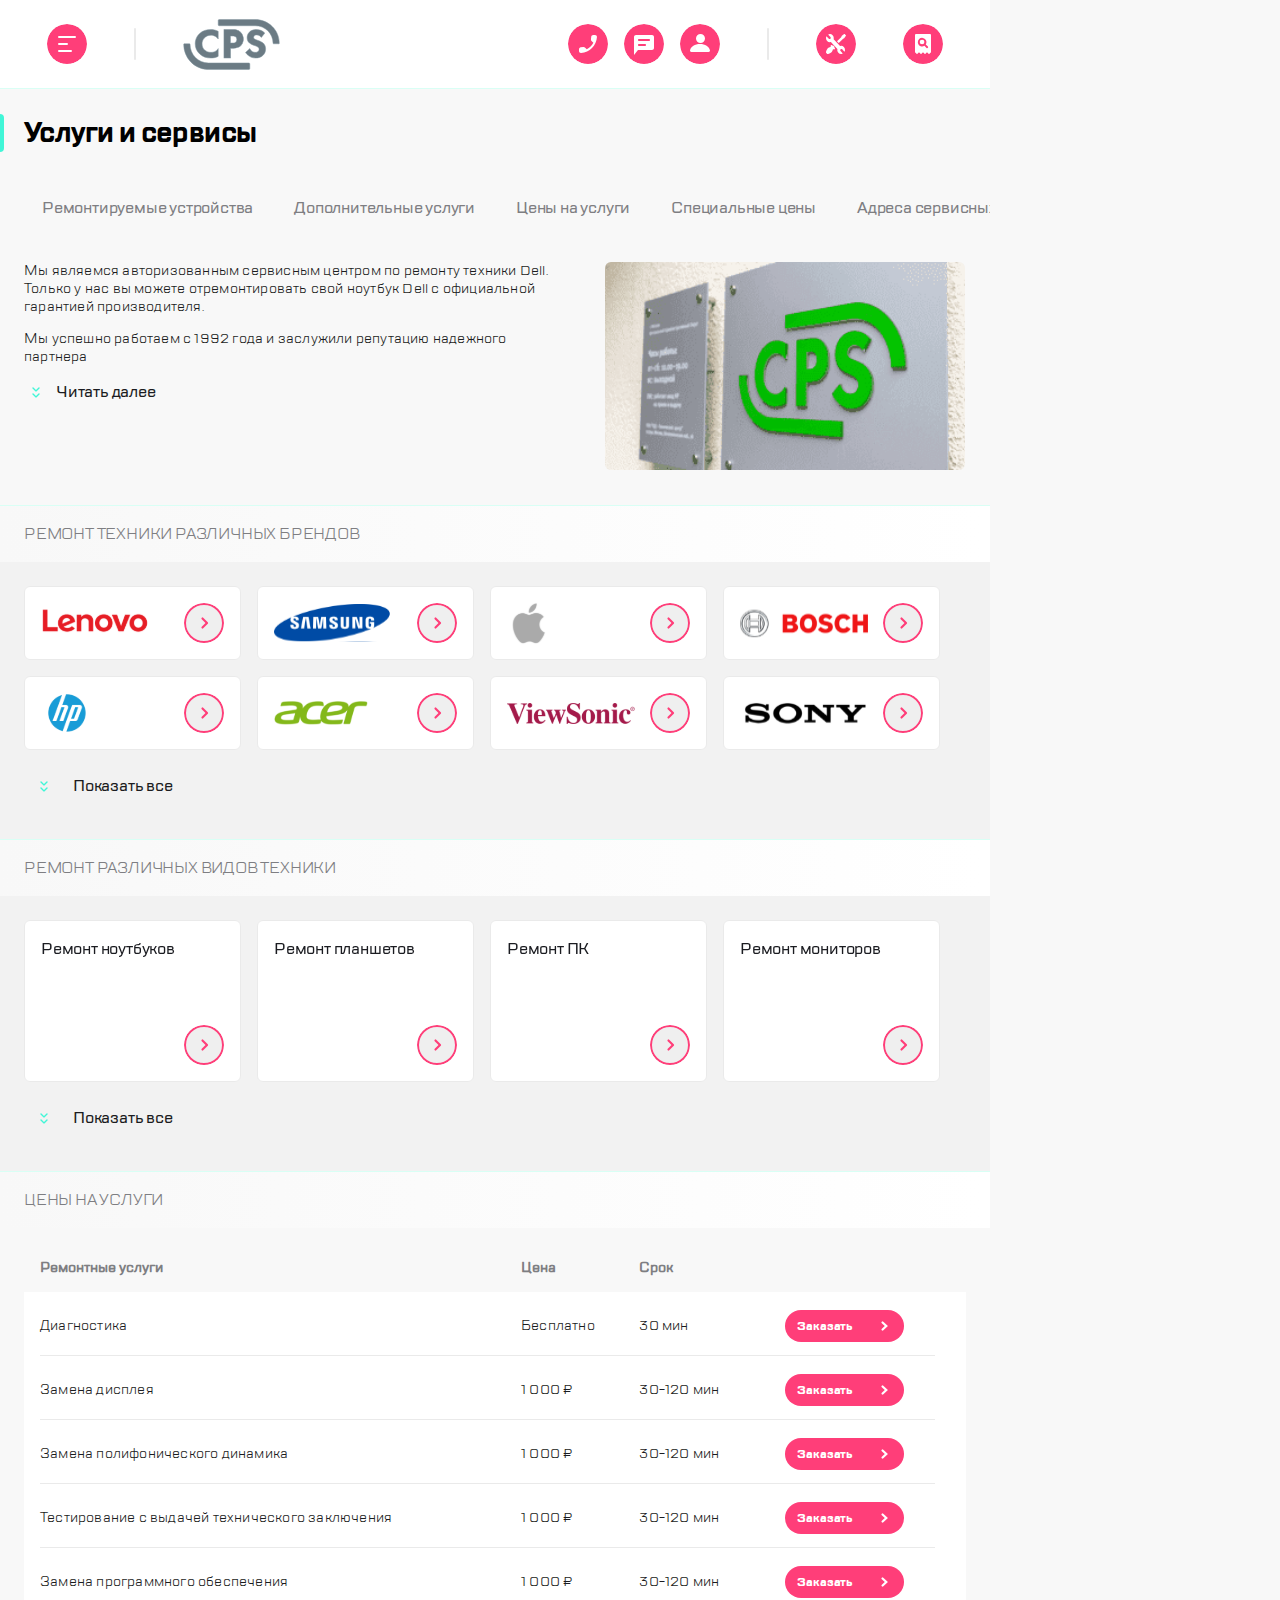
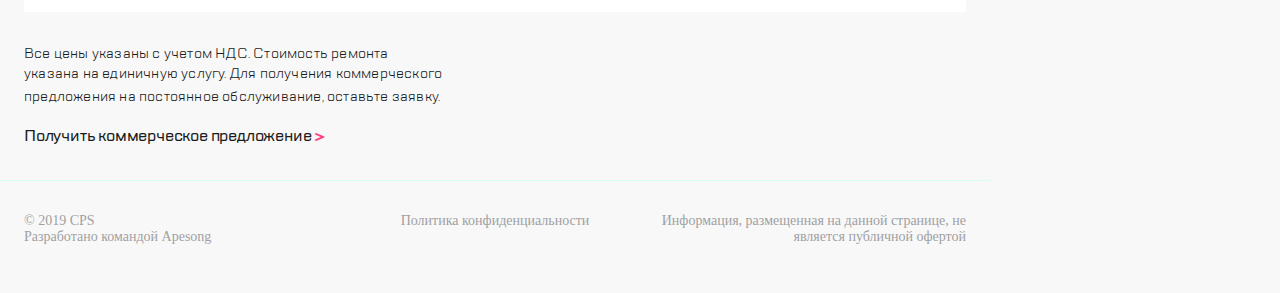
<file: index.html>
<!doctype html><html lang="ru"><head><meta charset="UTF-8"><meta http-equiv="X-UA-Compatible" content="IE=edge"><meta name="viewport" content="width=device-width,initial-scale=1"><title>Webcore 1.6</title><link rel="icon" href="img/logo-CPS.svg"><script defer="defer" src="main.69aba5402a83afcfd8c1.js"></script><link href="main.e8df475c036c7c411427.css" rel="stylesheet"></head><body class="body"><header class="header"><button class="button button--burger--img" id="burgerMenuOpen" type="button"></button> <span class="header__divider elements--mobile--none"></span> <img class="header__logo" src="img/logo-CPS.svg" width="97" height="51" alt="Логотип компании CPS"><div class="header__call-msg-profile elements--mobile--none"><button class="button button--call--img" type="button"></button> <button class="button button--chat--img" type="button"></button> <button class="button button--profile--img" type="button"></button></div><span class="header__divider"></span> <button class="button button--repair--img" type="button"></button> <button class="button button--checkstatus--img" type="button"></button></header><div class="menu-wrapper"><dialog class="dialog-side-menu" id="menu-dialog"><div class="side-menu"><div class="header-side-menu"><button class="button button--burger-close--img" id="burgerMenuClose" type="button"></button> <img class="header-side-menu__logo" src="img/logo-CPS.svg" alt="Логотип компании CPS"> <button class="button button--search--img" type="button"></button></div><div class="main-side-menu"><nav><ul class="side-menu_list"><li class="menu-link"><a class="side-menu__link--text-style" href="#">Ремонт техники</a></li><li><a class="side-menu__link--text-style" href="#">Услуги и сервисы</a></li><li><a class="side-menu__link--text-style" href="#">Корпоративным клиентам</a></li><li><a class="side-menu__link--text-style" href="#">Продавцам техники</a></li><li><a class="side-menu__link--text-style" href="#">Партнерам</a></li><li><a class="side-menu__link--text-style" href="#">Производителям</a></li><li><a class="side-menu__link--text-style" href="#">Наши сервисные центры</a></li><li><a class="side-menu__link--text-style" href="#">Контакты</a></li></ul></nav><div class="side-menu__button--call-msg-profile--position"><button class="button button--call--img" type="button"></button> <button class="button button--chat--img" type="button"></button> <button class="button button--profile--img" type="button"></button></div></div><div class="side-menu__footer"><div class="side-menu__contacts"><a class="side-menu-footer__link--text--style" href="mailto:mail@cps.com">mail@cps.com</a> <a class="side-menu-footer__link--text--style side-menu__telefon--text--style" href="tel:88008908900">8 800 890 89 00</a></div><ul class="side-menu__lang--list--horizontal"><li><a class="side-menu-footer__link--text--style" href="#">RU</a></li><li><a class="side-menu-footer__link--text--style" href="#">EN</a></li><li><a class="side-menu-footer__link--text--style" href="#">CH</a></li></ul></div></div></dialog></div><div class="main-wrapper"><main class="main"><h1 class="main__title">Услуги и сервисы</h1><div class="main__button"><p>Оставить заявку</p><button class="button button--repair--img main__button-repair" type="button"></button><p>Статус ремонта</p><button class="button button--checkstatus--img main__button-checkstatus" type="button"></button></div><nav class="main__menu"><ul class="main__menu--list-horizontal"><li class="main__menu-link"><a class="main__link--text-style" href="#">Ремонтируемые устройства</a></li><li class="main__menu-link"><a class="main__link--text-style" href="#">Дополнительные услуги</a></li><li class="main__menu-link"><a class="main__link--text-style" href="#">Цены на услуги</a></li><li class="main__menu-link"><a class="main__link--text-style" href="#">Специальные цены</a></li><li class="main__menu-link"><a class="main__link--text-style" href="#">Адреса сервисных центров</a></li><li class="main__menu-link"><a class="main__link--text-style main__voice" href="#">Отзывы</a></li></ul></nav><div class="main__about"><div class="main__text-about"><p>Мы являемся авторизованным сервисным центром по ремонту техники Dell. Только у нас вы можете отремонтировать свой ноутбук Dell с официальной гарантией производителя.</p><div class="main__text--mobile--none"><p>Мы успешно работаем с 1992 года и заслужили репутацию надежного партнера<span class="main__text--none">, что подтверждает большое количество постоянных клиентов. Мы гордимся тем, что к нам обращаются по рекомендациям и, в свою очередь, советуют нас родным и близким.</span></p></div><div class="main__read-more--none"><p>Мы являемся авторизованным сервисным центром по ремонту техники Dell. Только у нас вы можете отремонтировать свой ноутбук Dell с официальной гарантией производителя.</p></div><button class="main__read-more--button--style" id="read-more" type="button">Читать далее</button></div><img class="main__img-about" src="img/foto-logo.png" alt="Фотография вывески компании"></div></main><dialog class="dialog-call" id="call-dialog"><div class="call"><div class="call__container"><button class="call__close-btn button" type="button" aria-label="Закрыть"></button><div class="call__title"><h2 class="call__text">Заказать звонок</h2></div><form action="#" class="form"><input type="tel" class="form__input" name="telephone" placeholder="Телефон" required><p class="form__consent">Нажимая “отправить”, вы даете согласие на <a href="#">обработку персональных данных</a> и соглашаетесь с нашей <a href="#">политикой конфиденциальности</a></p><button class="form__submit submit" type="submit">ОТПРАВИТЬ</button></form></div></div></dialog><dialog class="dialog-feedback" id="feedback-dialog"><div class="feedback"><div class="feedback__container"><button class="feedback__close-btn button" type="button" aria-label="Закрыть"></button><div class="feedback__title"><h2 class="feedback__text">Обратная связь</h2></div><form action="#" class="feedback__form form"><input class="form__input" name="name" placeholder="Имя" required> <input type="tel" class="form__input" name="telephone" placeholder="Телефон" required> <input type="email" class="form__input" name="email" placeholder="Электронная почта" required> <textarea class="form__input form__input--text" name="message" placeholder="Сообщение" rows="3" required></textarea><p class="form__consent">Нажимая “отправить”, вы даете согласие на <a href="#">обработку персональных данных</a> и соглашаетесь с нашей <a href="#">политикой конфиденциальности</a></p><button class="form__submit submit" type="submit">ОТПРАВИТЬ</button></form></div></div></dialog><section class="brands"><div class="title-sections-wrapper"><h2 class="title-sections">РЕМОНТ ТЕХНИКИ РАЗЛИЧНЫХ БРЕНДОВ</h2></div><div class="swiper-container"><div class="swiper-wrapper cards-list"><div class="brands__item cards-item swiper-slide"><img class="brands__card" src="img/brands/Lenovo.svg" width="108" height="32" alt="Lenovo"> <button class="button brands__button--img button--go--img" type="button"></button></div><div class="brands__item cards-item swiper-slide"><img class="brands__card" src="img/brands/SAMSUNG.svg" width="116" height="38" alt="SAMSUNG"> <button class="button brands__button--img button--go--img" type="button"></button></div><div class="brands__item cards-item swiper-slide"><img class="brands__card" src="img/brands/Apple.svg" width="44" height="44" alt="Apple"> <button class="button brands__button--img button--go--img" type="button"></button></div><div class="brands__item cards-item swiper-slide"><img class="brands__card" src="img/brands/BOSCH.svg" width="128" height="29" alt="BOSCH"> <button class="button brands__button--img button--go--img" type="button"></button></div><div class="brands__item cards-item swiper-slide"><img class="brands__card" src="img/brands/hp.svg" width="52" height="52" alt="hp"> <button class="button brands__button--img button--go--img" type="button"></button></div><div class="brands__item cards-item swiper-slide"><img class="brands__card" src="img/brands/ACER.svg" width="94" height="24" alt="ACER"> <button class="button brands__button--img button--go--img" type="button"></button></div><div class="brands__item cards-item swiper-slide brands__item--hide brands__item-1120--show"><img class="brands__card" src="img/brands/ViewSonic.svg" width="128" height="21" alt="ViewSonic"> <button class="button brands__button--img button--go--img" type="button"></button></div><div class="brands__item cards-item swiper-slide brands__item--hide brands__item-1120--show"><img class="brands__card" src="img/brands/SONY.svg" width="128" height="25" alt="SONY"> <button class="button brands__button--img button--go--img" type="button"></button></div><div class="brands__item cards-item swiper-slide brands__item--hide"><img class="brands__card" src="img/brands/Lenovo.svg" width="108" height="32" alt="Lenovo"> <button class="button brands__button--img button--go--img" type="button"></button></div><div class="brands__item cards-item swiper-slide brands__item--hide"><img class="brands__card" src="img/brands/SAMSUNG.svg" width="116" height="38" alt="SAMSUNG"> <button class="button brands__button--img button--go--img" type="button"></button></div><div class="brands__item cards-item swiper-slide brands__item--hide"><img class="brands__card" src="img/brands/Apple.svg" width="44" height="44" alt="Apple"> <button class="button brands__button--img button--go--img" type="button"></button></div></div><div class="swiper-pagination-wrapper"><div class="swiper-pagination"></div></div><button class="show-more-button" id="show-more" type="button">Показать все</button></div></section><section class="devices"><div class="title-sections-wrapper"><h2 class="title-sections">РЕМОНТ РАЗЛИЧНЫХ ВИДОВ ТЕХНИКИ</h2></div><div class="swiper-container"><div class="swiper-wrapper cards-list"><div class="devices__item cards-item swiper-slide"><p class="devices__type-of-devices">Ремонт ноутбуков</p><button class="button button--go--img button-devices--position" type="button"></button></div><div class="devices__item cards-item swiper-slide"><p class="devices__type-of-devices">Ремонт планшетов</p><button class="button button--go--img button-devices--position" type="button"></button></div><div class="devices__item cards-item swiper-slide"><p class="devices__type-of-devices">Ремонт ПК</p><button class="button button--go--img button-devices--position" type="button"></button></div><div class="devices__item cards-item swiper-slide devices__item--hide devices__item-1120--show"><p class="devices__type-of-devices">Ремонт мониторов</p><button class="button button--go--img button-devices--position" type="button"></button></div><div class="devices__item cards-item swiper-slide devices__item--hide"><p class="devices__type-of-devices">Ремонт смартфонов</p><button class="button button--go--img button-devices--position" type="button"></button></div><div class="devices__item cards-item swiper-slide devices__item--hide"><p class="devices__type-of-devices">Ремонт принтеров</p><button class="button button--go--img button-devices--position" type="button"></button></div><div class="devices__item cards-item swiper-slide devices__item--hide"><p class="devices__type-of-devices">Ремонт пылесосов</p><button class="button button--go--img button-devices--position" type="button"></button></div><div class="devices__item cards-item swiper-slide devices__item--hide"><p class="devices__type-of-devices">Ремонт ПК</p><button class="button button--go--img button-devices--position" type="button"></button></div><div class="devices__item cards-item swiper-slide devices__item--hide"><p class="devices__type-of-devices">Ремонт мебели</p><button class="button button--go--img button-devices--position" type="button"></button></div></div><div class="swiper-pagination-wrapper"><div class="swiper-pagination"></div></div><button class="show-more-button" id="show-more-device" type="button">Показать все</button></div></section><section class="price"><div class="title-sections-wrapper"><h2 class="title-sections">ЦЕНЫ НА УСЛУГИ</h2></div><div class="swiper-container price__swiper--off"><div class="swiper-wrapper price__list"><div class="price__item swiper-slide"><p class="price__column-name">Ремонтные услуги</p><p class="price__type-of-service">Тестирование с выдачей технического заключения</p><p class="price__column-name">Цена</p><p class="price__cost">Бесплатно</p><p class="price__column-name">Срок</p><p class="price__period">30-120 мин</p><button class="order-button price__button--position" type="button">ЗАКАЗАТЬ</button></div><div class="price__item swiper-slide"><p class="price__column-name">Ремонтные услуги</p><p class="price__type-of-service">Диагностика</p><p class="price__column-name">Цена</p><p class="price__cost">1 000 &#8381;</p><p class="price__column-name">Срок</p><p class="price__period">30-120 мин</p><button class="order-button price__button--position" type="button">ЗАКАЗАТЬ</button></div><div class="price__item swiper-slide"><p class="price__column-name">Ремонтные услуги</p><p class="price__type-of-service">Замена дисплея</p><p class="price__column-name">Цена</p><p class="price__cost">1 000 &#8381;</p><p class="price__column-name">Срок</p><p class="price__period">30-120 мин</p><button class="order-button price__button--position" type="button">ЗАКАЗАТЬ</button></div><div class="price__item swiper-slide item--hide devices__item-1120--show"><p class="price__column-name">Ремонтные услуги</p><p class="price__type-of-service">Замена полифонического динамика</p><p class="price__column-name">Цена</p><p class="price__cost">1 000 &#8381;</p><p class="price__column-name">Срок</p><p class="price__period">30-120 мин</p><button class="order-button price__button--position" type="button">ЗАКАЗАТЬ</button></div><div class="price__item swiper-slide item--hide"><p class="price__column-name">Ремонтные услуги</p><p class="price__type-of-service">Замена програмного обеспечения</p><p class="price__column-name">Цена</p><p class="price__cost">1 000 &#8381;</p><p class="price__column-name">Срок</p><p class="price__period">30-120 мин</p><button class="order-button price__button--position" type="button">ЗАКАЗАТЬ</button></div></div><div class="swiper-pagination"></div></div><div class="table-wrapper"><table class="price__table table"><thead class="table__head"><tr class="table__row"><th class="price__column-name">Ремонтные услуги</th><th class="price__column-name">Цена</th><th class="price__column-name">Срок</th><th class="price__column-name"></th></tr></thead><tbody class="table__body"><tr class="table__row"><td class="price__type-of-service">Диагностика</td><td class="price__cost">Бесплатно</td><td class="price__period">30 мин</td><td class="price__period"><button class="order-button">Заказать</button></td></tr><tr class="table__row"><td class="price__type-of-service">Замена дисплея</td><td class="price__cost">1 000 &#8381;</td><td class="price__period">30-120 мин</td><td class="price__period"><button class="order-button">Заказать</button></td></tr><tr class="table__row"><td class="price__type-of-service">Замена полифонического динамика</td><td class="price__cost">1 000 &#8381;</td><td class="price__period">30-120 мин</td><td class="price__period"><button class="order-button">Заказать</button></td></tr><tr class="table__row"><td class="price__type-of-service">Тестирование с выдачей технического заключения</td><td class="price__cost">1 000 &#8381;</td><td class="price__period">30-120 мин</td><td class="price__period"><button class="order-button">Заказать</button></td></tr><tr class="table__row"><td class="price__type-of-service">Замена программного обеспечения</td><td class="price__cost">1 000 &#8381;</td><td class="price__period">30-120 мин</td><td class="price__period"><button class="order-button">Заказать</button></td></tr></tbody></table></div><div class="price__terms">Все цены указаны с учетом НДС. Стоимость ремонта указана на единичную услугу. Для получения коммерческого предложения на постоянное обслуживание, оставьте заявку. <a href="#" class="price__offer"><p class="price__offer">Получить коммерческое предложение <img src="img/dropdown-red.svg" width="12" height="8" alt=""></p></a></div></section><footer class="footer"><div class="footer__container"><div class="footer__team">© 2019 CPS<br>Разработано командой Apesong</div><div>Политика конфиденциальности</div><div class="footer__info">Информация, размещенная на данной странице, не является публичной офертой</div></div></footer></div></body></html>
</file>
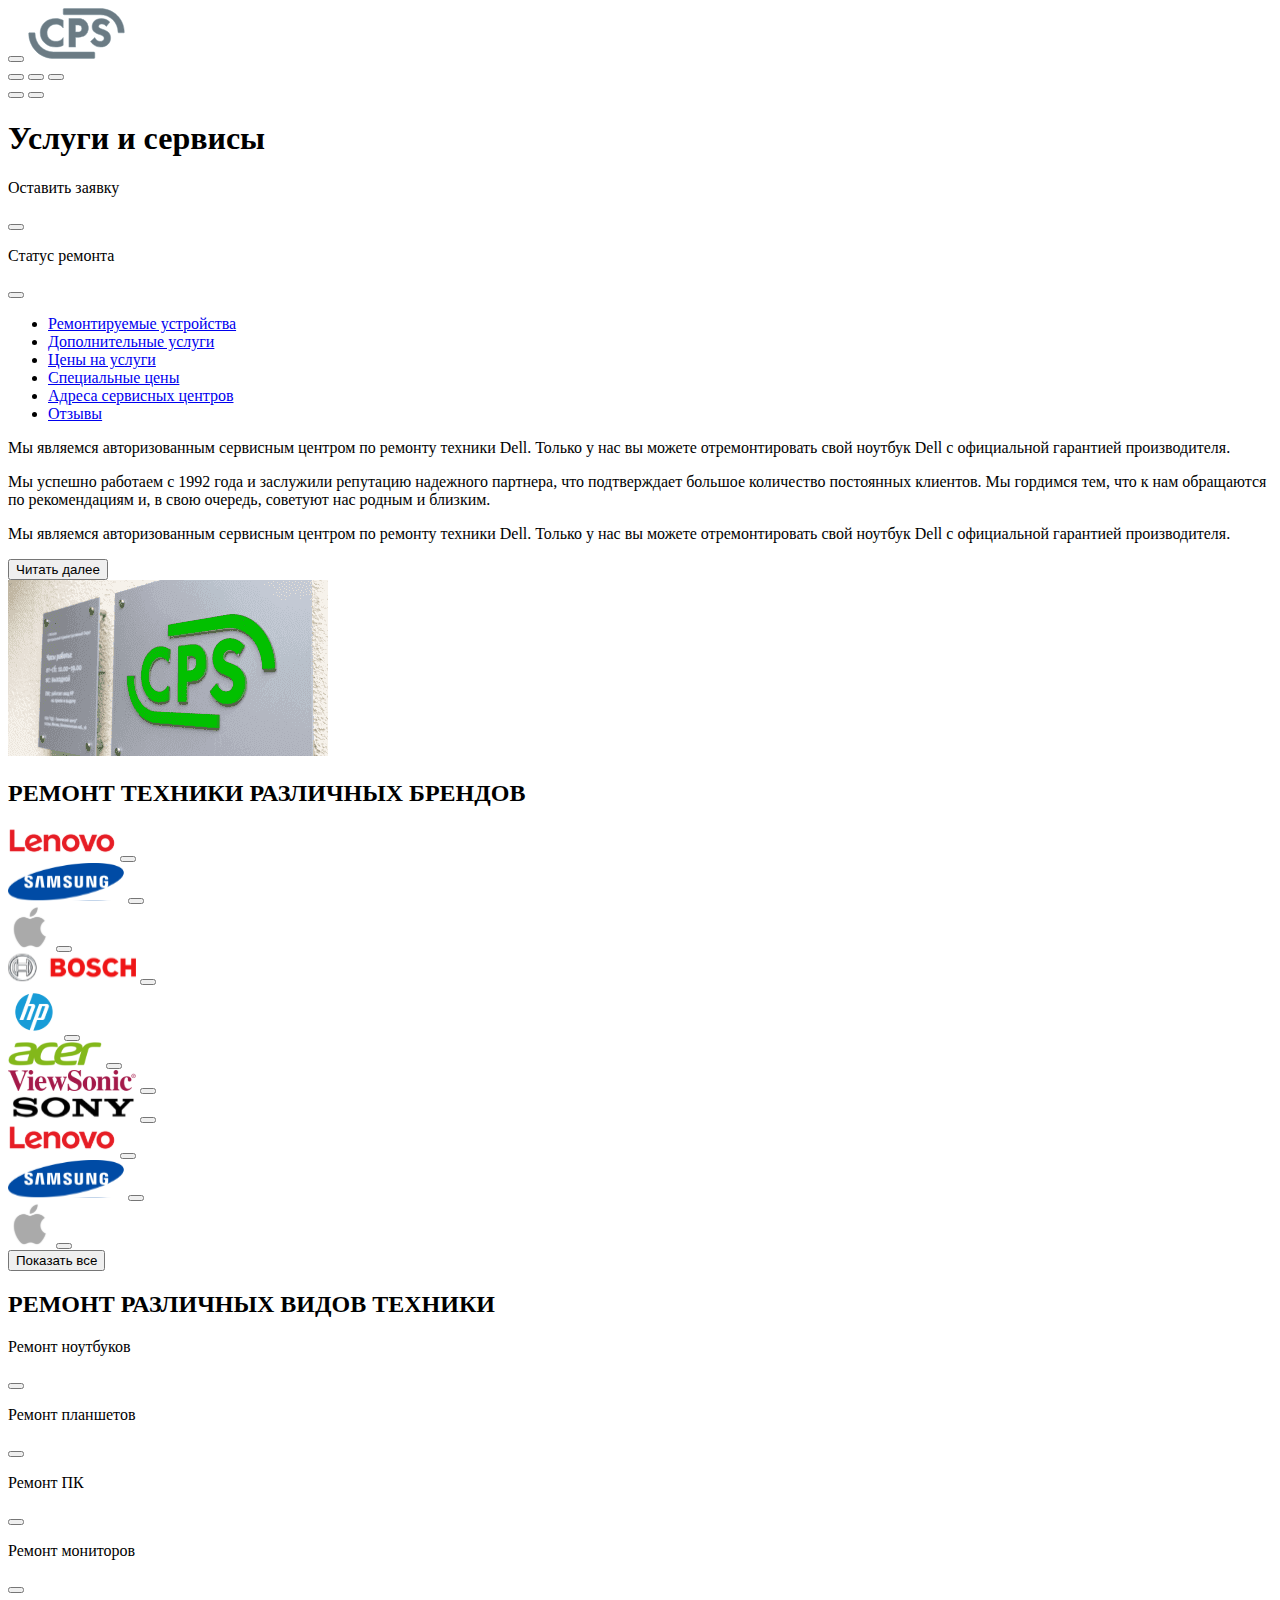
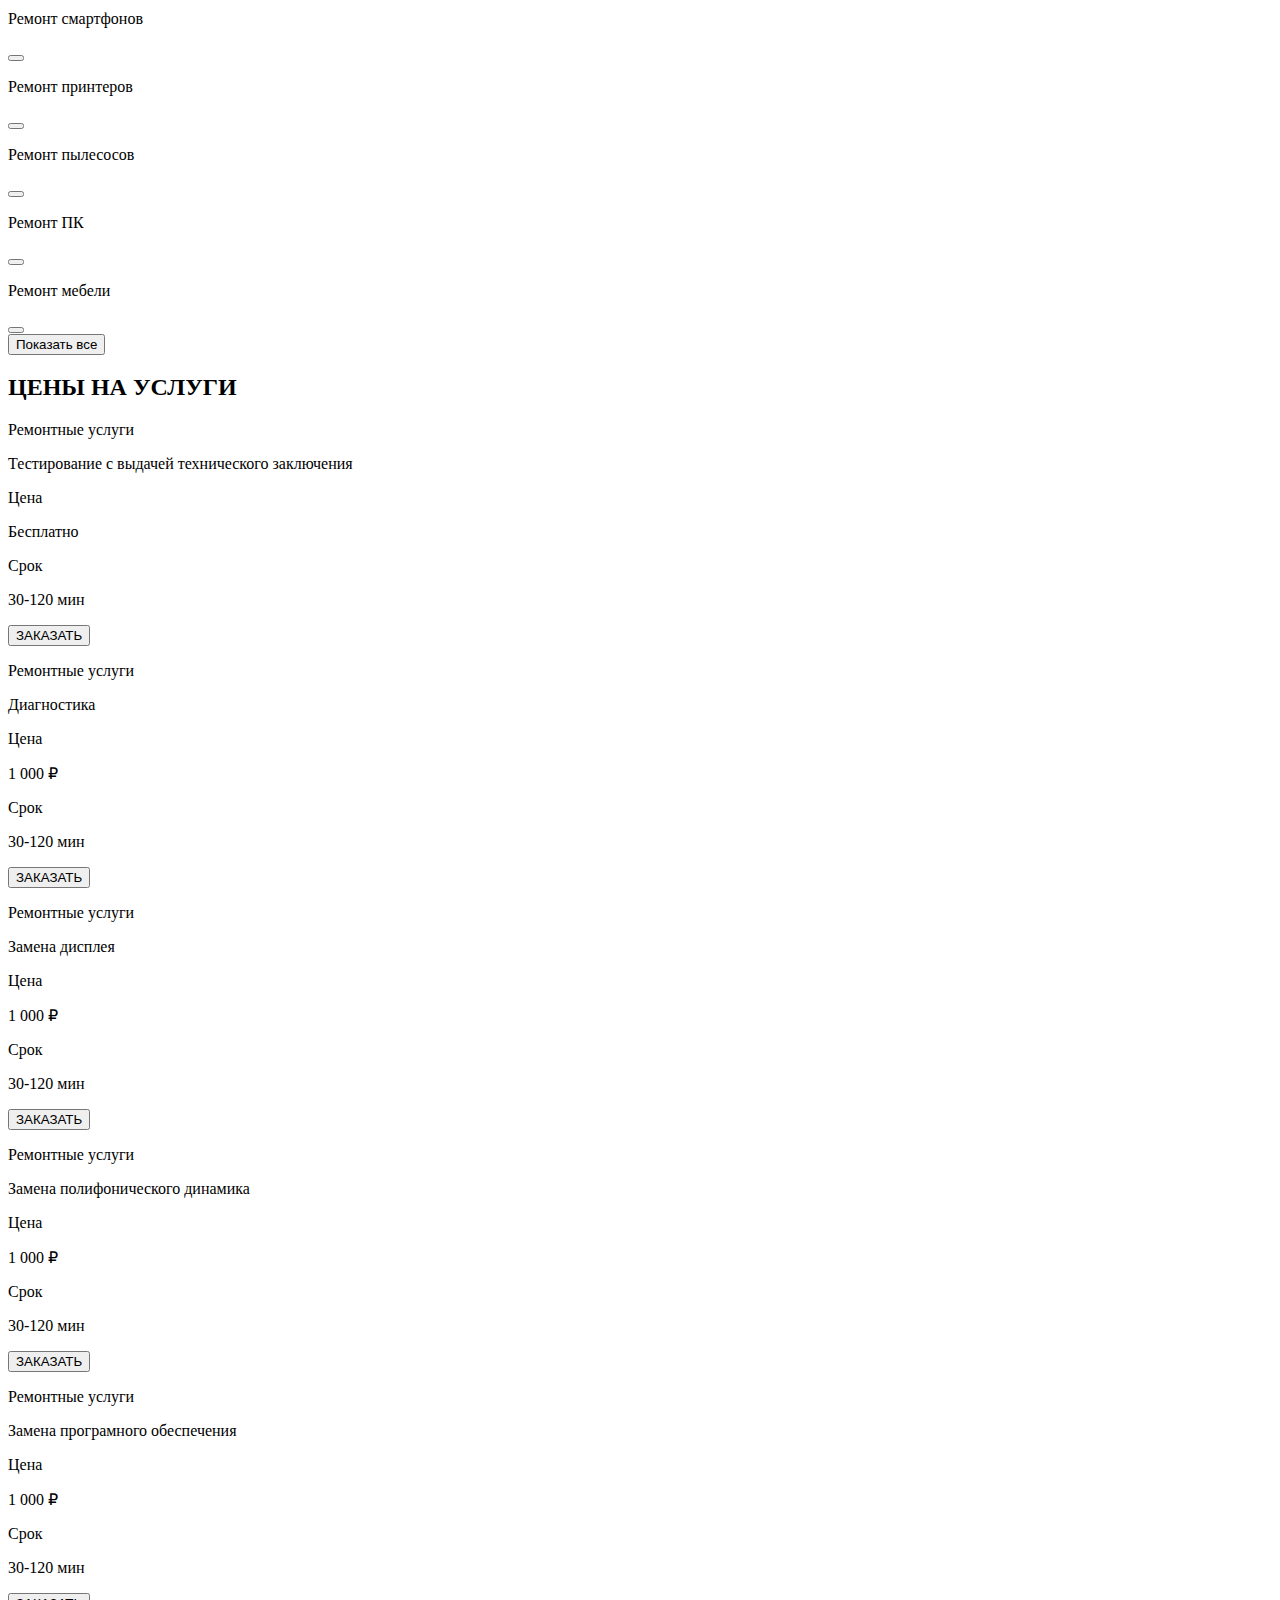
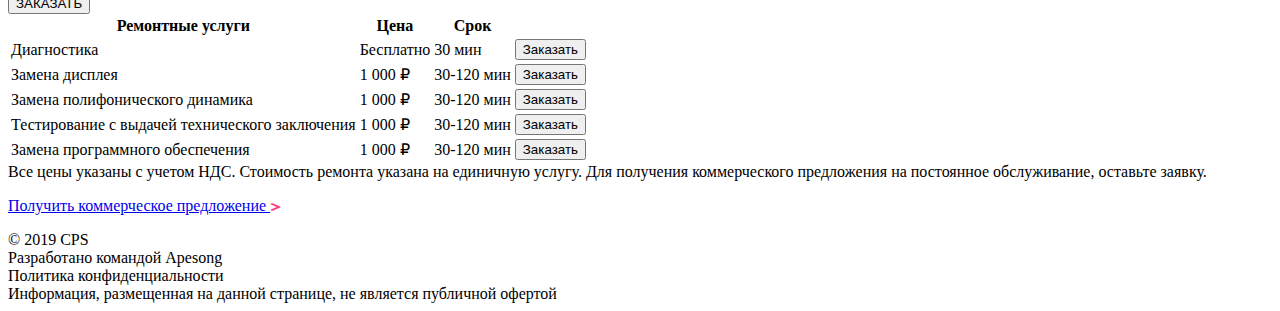
<file: src/index.html>
<!DOCTYPE html>
<html lang="ru">
  <head> 
    <meta charset="UTF-8">
    <meta http-equiv="X-UA-Compatible" content="IE=edge">
    <meta name="viewport" content="width=device-width, initial-scale=1.0">
    <title>Webcore 1.6</title>
    <link rel="icon" href="./img/logo-CPS.svg">
  </head>
  <body class="body">
    <header class="header">
      <button class="button button--burger--img" id="burgerMenuOpen" type="button"></button>
      <span class="header__divider elements--mobile--none"></span>
      <img class="header__logo" src="./img/logo-CPS.svg" width="97" height="51" alt="Логотип компании CPS">
      <div class="header__call-msg-profile elements--mobile--none">
        <button class="button button--call--img" type="button"></button>
        <button class="button button--chat--img" type="button"></button>
        <button class="button button--profile--img" type="button"></button>
      </div>
      <span class="header__divider"></span>
      <button class="button button--repair--img" type="button"></button> 
      <button class="button button--checkstatus--img" type="button"></button> 
    </header>
    <div class="menu-wrapper">
      <dialog class="dialog-side-menu" id="menu-dialog">
        <div class="side-menu" >
          <div class="header-side-menu">
            <button class="button button--burger-close--img" id="burgerMenuClose" type="button"></button>
            <img class="header-side-menu__logo" src="./img/logo-CPS.svg" alt="Логотип компании CPS">
            <button class="button button--search--img" type="button"></button>
          </div>
          <div class="main-side-menu">
            <nav> 
              <ul class="side-menu_list">
                <li class="menu-link"><a class="side-menu__link--text-style" href="#">Ремонт техники</a></li>
                <li><a class="side-menu__link--text-style" href="#">Услуги и сервисы</a></li>
                <li><a class="side-menu__link--text-style" href="#">Корпоративным клиентам</a></li>
                <li><a class="side-menu__link--text-style" href="#">Продавцам техники</a></li>
                <li><a class="side-menu__link--text-style" href="#">Партнерам</a></li>
                <li><a class="side-menu__link--text-style" href="#">Производителям</a></li>
                <li><a class="side-menu__link--text-style" href="#">Наши сервисные центры</a></li>
                <li><a class="side-menu__link--text-style" href="#">Контакты</a></li>
              </ul>
            </nav>
            <div class="side-menu__button--call-msg-profile--position">
              <button class="button button--call--img" type="button"></button>
              <button class="button button--chat--img" type="button"></button>
              <button class="button button--profile--img" type="button"></button>
            </div>
          </div>
          <div class="side-menu__footer">
            <div class="side-menu__contacts"> 
              <a class="side-menu-footer__link--text--style" href="mailto:mail@cps.com">mail@cps.com</a>
              <a class="side-menu-footer__link--text--style side-menu__telefon--text--style" href="tel:88008908900">8 800 890 89 00</a>
            </div>
            <ul class="side-menu__lang--list--horizontal">
              <li><a class="side-menu-footer__link--text--style" href="#">RU</a></li>
              <li><a class="side-menu-footer__link--text--style" href="#">EN</a></li>
              <li><a class="side-menu-footer__link--text--style" href="#">CH</a></li>
            </ul>
          </div>
        </div>
      </dialog>
    </div>
    <div class="main-wrapper">
      <main class="main">
        <h1 class="main__title">Услуги и сервисы</h1>
        <div class="main__button">
          <p>Оставить заявку</p>
          <button class="button button--repair--img main__button-repair" type="button"></button>
          <p>Статус ремонта</p>
          <button class="button button--checkstatus--img main__button-checkstatus" type="button"></button>
        </div>
        <nav class="main__menu">
          <ul class="main__menu--list-horizontal">
            <li class="main__menu-link"><a class="main__link--text-style" href="#">Ремонтируемые устройства</a></li>
            <li class="main__menu-link"><a class="main__link--text-style" href="#">Дополнительные услуги</a></li>
            <li class="main__menu-link"><a class="main__link--text-style" href="#">Цены на услуги</a></li>
            <li class="main__menu-link"><a class="main__link--text-style" href="#">Специальные цены</a></li>
            <li class="main__menu-link"><a class="main__link--text-style" href="#">Адреса сервисных центров</a></li>
            <li class="main__menu-link"><a class="main__link--text-style main__voice" href="#">Отзывы</a></li>
          </ul>
        </nav>
        <div class="main__about">
          <div class="main__text-about">
            <p>
            Мы являемся авторизованным сервисным центром по ремонту техники Dell. 
            Только у нас вы можете отремонтировать свой ноутбук Dell с официальной гарантией 
            производителя.
            </p>
            <div class="main__text--mobile--none"> 
              <p>
                Мы успешно работаем с 1992 года и заслужили репутацию надежного партнера<span class="main__text--none">, что подтверждает большое количество постоянных клиентов. 
                Мы гордимся тем, что к нам обращаются по рекомендациям и, в свою очередь, 
                  советуют нас родным и близким.
                 </span> 
              </p>       
            </div>
            <div class="main__read-more--none">
              <p>
              Мы являемся авторизованным сервисным центром по ремонту техники Dell. 
              Только у нас вы можете отремонтировать свой ноутбук Dell с официальной гарантией 
              производителя.
              </p>
             </div>
            <button class="main__read-more--button--style" id="read-more" type="button">Читать далее</button>
          </div>
          <img class="main__img-about" src="./img/foto-logo.png" alt="Фотография вывески компании">
        </div>
      </main>
      <dialog class="dialog-call" id="call-dialog"> 
        <div class="call">
          <div class="call__container">
            <button
              class="call__close-btn button"
              type="button"
              aria-label="Закрыть"
            ></button>
            <div class="call__title">
              <h2 class="call__text">Заказать звонок</h2>
            </div>
            <form action="#" class="form">
              <input
                type="tel"
                class="form__input"
                name="telephone"
                 
                placeholder="Телефон"
                required
              >
              <p class="form__consent">
                Нажимая “отправить”, вы даете согласие на
                <a href="#">обработку персональных данных</a> и соглашаетесь с
                нашей
                <a href="#">политикой конфиденциальности</a>
              </p>
              <button class="form__submit submit" type="submit">
                ОТПРАВИТЬ
              </button>
            </form>
          </div>
        </div>
      </dialog>

      <dialog class="dialog-feedback" id="feedback-dialog">
        <div class="feedback">
          <div class="feedback__container">
            <button
              class="feedback__close-btn button"
              type="button"
              aria-label="Закрыть"
            ></button>
            <div class="feedback__title">
              <h2 class="feedback__text">Обратная связь</h2>
            </div>
            <form action="#" class="feedback__form form">
              <input
                type="text"
                class="form__input"
                name="name"
                 
                placeholder="Имя"
                required
              >
              <input
                type="tel"
                class="form__input"
                name="telephone"
                 
                placeholder="Телефон"
                required
              >
              <input
                type="email"
                class="form__input"
                name="email"
                 
                placeholder="Электронная почта"
                required
              >
              <textarea
                class="form__input form__input--text"
                name="message"
                placeholder="Сообщение"
                rows="3"
                required
              ></textarea>
              <p class="form__consent">
                Нажимая “отправить”, вы даете согласие на
                <a href="#">обработку персональных данных</a> и соглашаетесь с
                нашей
                <a href="#">политикой конфиденциальности</a>
              </p>
              <button class="form__submit submit" type="submit">
                ОТПРАВИТЬ
              </button>
            </form>
          </div>
        </div>
      </dialog>

      <section class="brands">
        <div class="title-sections-wrapper">
          <h2 class="title-sections">РЕМОНТ ТЕХНИКИ РАЗЛИЧНЫХ БРЕНДОВ</h2>
        </div>
        <div class="swiper-container">
          <div class="swiper-wrapper cards-list">
              <div class="brands__item cards-item swiper-slide">
                <img class="brands__card" src="./img/brands/Lenovo.svg" width="108" height="32" alt="Lenovo">
                <button class="button brands__button--img  button--go--img" type="button"></button>
              </div>
              <div class="brands__item cards-item swiper-slide">
                <img class="brands__card" src="./img/brands/SAMSUNG.svg" width="116" height="38" alt="SAMSUNG">
                <button class="button brands__button--img  button--go--img" type="button"></button>
              </div>
              <div class="brands__item cards-item swiper-slide">
                <img class="brands__card" src="./img/brands/Apple.svg" width="44" height="44" alt="Apple">
                <button class="button brands__button--img  button--go--img" type="button"></button>
              </div>
              
              <div class="brands__item cards-item swiper-slide">
                <img class="brands__card" src="./img/brands/BOSCH.svg" width="128" height="29" alt="BOSCH">
                <button class="button brands__button--img  button--go--img" type="button"></button>
              </div>
              <div class="brands__item cards-item swiper-slide">
                <img class="brands__card" src="./img/brands/hp.svg" width="52" height="52" alt="hp">
                <button class="button brands__button--img  button--go--img" type="button"></button>
              </div>
              <div class="brands__item cards-item swiper-slide ">
                <img class="brands__card" src="./img/brands/ACER.svg" width="94" height="24" alt="ACER">
                <button class="button brands__button--img  button--go--img" type="button"></button>
              </div>
              
              <div class="brands__item cards-item swiper-slide brands__item--hide brands__item-1120--show">
                <img class="brands__card" src="./img/brands/ViewSonic.svg" width="128" height="21" alt="ViewSonic">
                <button class="button brands__button--img  button--go--img" type="button"></button>
              </div>
              <div class="brands__item cards-item swiper-slide brands__item--hide brands__item-1120--show">
                <img class="brands__card" src="./img/brands/SONY.svg" width="128" height="25" alt="SONY">
                <button class="button brands__button--img  button--go--img" type="button"></button>
              </div>
              <div class="brands__item cards-item swiper-slide brands__item--hide">
                <img class="brands__card" src="./img/brands/Lenovo.svg" width="108" height="32" alt="Lenovo">
                <button class="button brands__button--img  button--go--img" type="button"></button>
              </div>

              <div class="brands__item cards-item swiper-slide brands__item--hide">
                <img class="brands__card" src="./img/brands/SAMSUNG.svg" width="116" height="38" alt="SAMSUNG">
                <button class="button brands__button--img  button--go--img" type="button"></button>
              </div>
              <div class="brands__item cards-item swiper-slide brands__item--hide">
                <img class="brands__card" src="./img/brands/Apple.svg" width="44" height="44" alt="Apple">
                <button class="button brands__button--img  button--go--img" type="button"></button>
              </div>
          </div>
          <div class="swiper-pagination-wrapper"><div class="swiper-pagination"></div></div>
          
          <button class="show-more-button" id="show-more" type="button">Показать все</button>
        </div>
      </section>

      <section class="devices">
        <div class="title-sections-wrapper">
          <h2 class="title-sections">РЕМОНТ РАЗЛИЧНЫХ ВИДОВ ТЕХНИКИ</h2>
        </div>
        <div class="swiper-container ">
          <div class="swiper-wrapper cards-list">
              <div class="devices__item cards-item swiper-slide">
                <p class="devices__type-of-devices">Ремонт ноутбуков</p>
                <button class="button button--go--img  button-devices--position" type="button"></button>
              </div>
              <div class="devices__item cards-item swiper-slide">
                <p class="devices__type-of-devices">Ремонт планшетов</p>
                <button class="button button--go--img  button-devices--position" type="button"></button>
              </div>
              <div class="devices__item cards-item swiper-slide">
                <p class="devices__type-of-devices">Ремонт ПК</p>
                <button class="button button--go--img  button-devices--position" type="button"></button>
              </div>
              
              <div class="devices__item cards-item swiper-slide devices__item--hide devices__item-1120--show">
                <p class="devices__type-of-devices">Ремонт мониторов</p>
                <button class="button button--go--img  button-devices--position" type="button"></button>
              </div>
              <div class="devices__item cards-item swiper-slide devices__item--hide">
                <p class="devices__type-of-devices">Ремонт смартфонов</p>
                <button class="button button--go--img  button-devices--position" type="button"></button>
              </div>
              <div class="devices__item cards-item swiper-slide devices__item--hide">
                <p class="devices__type-of-devices">Ремонт принтеров</p>
                <button class="button button--go--img  button-devices--position" type="button"></button>
              </div>
              
              <div class="devices__item cards-item swiper-slide devices__item--hide">
                <p class="devices__type-of-devices">Ремонт пылесосов</p>
                <button class="button button--go--img  button-devices--position" type="button"></button>
              </div>
              <div class="devices__item cards-item swiper-slide devices__item--hide">
                <p class="devices__type-of-devices">Ремонт ПК</p>
                <button class="button button--go--img  button-devices--position" type="button"></button>
              </div>
              <div class="devices__item cards-item swiper-slide devices__item--hide">
                <p class="devices__type-of-devices">Ремонт мебели</p>
                <button class="button button--go--img  button-devices--position" type="button"></button>
              </div>
          </div>
          <div class="swiper-pagination-wrapper"><div class="swiper-pagination"></div></div>
          <button class="show-more-button" id="show-more-device" type="button">Показать все</button>
        </div>
      </section>

      <section class="price">
        <div class="title-sections-wrapper">
          <h2 class="title-sections">ЦЕНЫ НА УСЛУГИ</h2>
        </div>
        
        <div class="swiper-container price__swiper--off">
          <div class="swiper-wrapper price__list">
              <div class="price__item swiper-slide">
                <p class="price__column-name">Ремонтные услуги</p>
                <p class="price__type-of-service">Тестирование с выдачей технического заключения</p>
                <p class="price__column-name">Цена</p>
                <p class="price__cost">Бесплатно</p>
                <p class="price__column-name">Срок</p>
                <p class="price__period">30-120 мин</p>
                <button class="order-button price__button--position" type="button">ЗАКАЗАТЬ</button>
              </div>
              <div class="price__item swiper-slide">
                <p class="price__column-name">Ремонтные услуги</p>
                <p class="price__type-of-service">Диагностика</p>
                <p class="price__column-name">Цена</p>
                <p class="price__cost">1 000  &#8381;</p>
                <p class="price__column-name">Срок</p>
                <p class="price__period">30-120 мин</p>
                <button class="order-button price__button--position" type="button">ЗАКАЗАТЬ</button>
              </div>
              <div class="price__item swiper-slide">
                <p class="price__column-name">Ремонтные услуги</p>
                <p class="price__type-of-service">Замена дисплея</p>
                <p class="price__column-name">Цена</p>
                <p class="price__cost">1 000  &#8381;</p>
                <p class="price__column-name">Срок</p>
                <p class="price__period">30-120 мин</p>
                <button class="order-button price__button--position" type="button">ЗАКАЗАТЬ</button>
              </div>
              
              <div class="price__item swiper-slide item--hide devices__item-1120--show">
                <p class="price__column-name">Ремонтные услуги</p>
                <p class="price__type-of-service">Замена полифонического динамика</p>
                <p class="price__column-name">Цена</p>
                <p class="price__cost">1 000  &#8381;</p>
                <p class="price__column-name">Срок</p>
                <p class="price__period">30-120 мин</p>
                <button class="order-button price__button--position" type="button">ЗАКАЗАТЬ</button>
              </div>
              <div class="price__item swiper-slide item--hide">
                <p class="price__column-name">Ремонтные услуги</p>
                <p class="price__type-of-service">Замена програмного обеспечения</p>
                <p class="price__column-name">Цена</p>
                <p class="price__cost">1 000  &#8381;</p>
                <p class="price__column-name">Срок</p>
                <p class="price__period">30-120 мин</p>
                <button class="order-button price__button--position" type="button">ЗАКАЗАТЬ</button>
              </div>
          </div>
          <div class="swiper-pagination"></div>
        </div>
        <div class="table-wrapper">
          <table class="price__table table">
            <thead class="table__head">
              <tr class="table__row">
                <th class="price__column-name">Ремонтные услуги</th>
                <th class="price__column-name">Цена</th>
                <th class="price__column-name">Срок</th>
                <th class="price__column-name"></th>
               
              </tr>
            </thead>
            <tbody class="table__body">
              <tr class="table__row">
                <td class="price__type-of-service">Диагностика</td>
                <td class="price__cost">Бесплатно</td>
                <td class="price__period">30 мин</td>
                <td class="price__period">
                  <button class="order-button">
                    Заказать
                  </button>
                </td>
              </tr>
              <tr class="table__row">
                <td class="price__type-of-service">Замена дисплея</td>
                <td class="price__cost">1 000  &#8381;</td>
                <td class="price__period">30-120 мин</td>
                <td class="price__period">
                  <button class="order-button">
                    Заказать
                  </button>
                </td>
              </tr>
              <tr class="table__row">
                <td class="price__type-of-service">Замена полифонического динамика</td>
                <td class="price__cost">1 000  &#8381;</td>
                <td class="price__period">30-120 мин</td>
                <td class="price__period">
                  <button class="order-button">
                    Заказать
                  </button>
                </td>
              </tr>
              <tr class="table__row">
                <td class="price__type-of-service">
                  Тестирование с выдачей технического заключения
                </td>
                <td class="price__cost">1 000  &#8381;</td>
                <td class="price__period">30-120 мин</td>
                <td class="price__period">
                  <button class="order-button">
                    Заказать
                  </button>
                </td>
              </tr>
              <tr class="table__row">
                <td class="price__type-of-service">Замена программного обеспечения</td>
                <td class="price__cost">1 000  &#8381;</td>
                <td class="price__period">30-120 мин</td>
                <td class="price__period">
                  <button class="order-button">
                    Заказать
                  </button>
                </td>
              </tr>
            </tbody>
          </table>
        </div>
        <div class="price__terms">
          Все цены указаны с учетом НДС. Стоимость ремонта указана на
          единичную услугу. Для получения коммерческого предложения на
          постоянное обслуживание, оставьте заявку.
          <a href="#" class="price__offer">
            <p class="price__offer">
              Получить коммерческое предложение
              <img src="./img/dropdown-red.svg" width="12" height="8" alt="" >
            </p> 
          </a>
        </div>
       
      </section>
      
      <footer class="footer">
        <div class="footer__container">
          <div class="footer__team">
            © 2019 CPS<br>
            Разработано командой Apesong
          </div>
          <div>Политика конфиденциальности</div>
          <div class="footer__info">
            Информация, размещенная на данной странице, не является публичной
            офертой
          </div>
        </div>
      </footer>
    </div>
  
</body> 
</html>
</file>
<file: main.e8df475c036c7c411427.css>
@font-face{font-family:swiper-icons;src:url("data:application/font-woff;charset=utf-8;base64, [base64]//wADZ2x5ZgAAAywAAADMAAAD2MHtryVoZWFkAAABbAAAADAAAAA2E2+eoWhoZWEAAAGcAAAAHwAAACQC9gDzaG10eAAAAigAAAAZAAAArgJkABFsb2NhAAAC0AAAAFoAAABaFQAUGG1heHAAAAG8AAAAHwAAACAAcABAbmFtZQAAA/gAAAE5AAACXvFdBwlwb3N0AAAFNAAAAGIAAACE5s74hXjaY2BkYGAAYpf5Hu/j+W2+MnAzMYDAzaX6QjD6/4//Bxj5GA8AuRwMYGkAPywL13jaY2BkYGA88P8Agx4j+/8fQDYfA1AEBWgDAIB2BOoAeNpjYGRgYNBh4GdgYgABEMnIABJzYNADCQAACWgAsQB42mNgYfzCOIGBlYGB0YcxjYGBwR1Kf2WQZGhhYGBiYGVmgAFGBiQQkOaawtDAoMBQxXjg/wEGPcYDDA4wNUA2CCgwsAAAO4EL6gAAeNpj2M0gyAACqxgGNWBkZ2D4/wMA+xkDdgAAAHjaY2BgYGaAYBkGRgYQiAHyGMF8FgYHIM3DwMHABGQrMOgyWDLEM1T9/w8UBfEMgLzE////P/5//f/V/xv+r4eaAAeMbAxwIUYmIMHEgKYAYjUcsDAwsLKxc3BycfPw8jEQA/[base64]/uznmfPFBNODM2K7MTQ45YEAZqGP81AmGGcF3iPqOop0r1SPTaTbVkfUe4HXj97wYE+yNwWYxwWu4v1ugWHgo3S1XdZEVqWM7ET0cfnLGxWfkgR42o2PvWrDMBSFj/IHLaF0zKjRgdiVMwScNRAoWUoH78Y2icB/yIY09An6AH2Bdu/UB+yxopYshQiEvnvu0dURgDt8QeC8PDw7Fpji3fEA4z/PEJ6YOB5hKh4dj3EvXhxPqH/SKUY3rJ7srZ4FZnh1PMAtPhwP6fl2PMJMPDgeQ4rY8YT6Gzao0eAEA409DuggmTnFnOcSCiEiLMgxCiTI6Cq5DZUd3Qmp10vO0LaLTd2cjN4fOumlc7lUYbSQcZFkutRG7g6JKZKy0RmdLY680CDnEJ+UMkpFFe1RN7nxdVpXrC4aTtnaurOnYercZg2YVmLN/d/gczfEimrE/fs/bOuq29Zmn8tloORaXgZgGa78yO9/cnXm2BpaGvq25Dv9S4E9+5SIc9PqupJKhYFSSl47+Qcr1mYNAAAAeNptw0cKwkAAAMDZJA8Q7OUJvkLsPfZ6zFVERPy8qHh2YER+3i/BP83vIBLLySsoKimrqKqpa2hp6+jq6RsYGhmbmJqZSy0sraxtbO3sHRydnEMU4uR6yx7JJXveP7WrDycAAAAAAAH//wACeNpjYGRgYOABYhkgZgJCZgZNBkYGLQZtIJsFLMYAAAw3ALgAeNolizEKgDAQBCchRbC2sFER0YD6qVQiBCv/H9ezGI6Z5XBAw8CBK/m5iQQVauVbXLnOrMZv2oLdKFa8Pjuru2hJzGabmOSLzNMzvutpB3N42mNgZGBg4GKQYzBhYMxJLMlj4GBgAYow/P/PAJJhLM6sSoWKfWCAAwDAjgbRAAB42mNgYGBkAIIbCZo5IPrmUn0hGA0AO8EFTQAA");font-weight:400;font-style:normal}:root{--swiper-theme-color:#007aff}.swiper,swiper-container{margin-left:auto;margin-right:auto;position:relative;overflow:hidden;list-style:none;padding:0;z-index:1;display:block}.swiper-vertical>.swiper-wrapper{flex-direction:column}.swiper-wrapper{position:relative;width:100%;height:100%;z-index:1;display:flex;transition-property:transform;transition-timing-function:var(--swiper-wrapper-transition-timing-function, initial);box-sizing:content-box}.swiper-android .swiper-slide,.swiper-wrapper{transform:translate3d(0px, 0, 0)}.swiper-horizontal{touch-action:pan-y}.swiper-vertical{touch-action:pan-x}.swiper-slide,swiper-slide{flex-shrink:0;width:100%;height:100%;position:relative;transition-property:transform;display:block}.swiper-slide-invisible-blank{visibility:hidden}.swiper-autoheight,.swiper-autoheight .swiper-slide{height:auto}.swiper-autoheight .swiper-wrapper{align-items:flex-start;transition-property:transform,height}.swiper-backface-hidden .swiper-slide{transform:translateZ(0);-webkit-backface-visibility:hidden;backface-visibility:hidden}.swiper-3d.swiper-css-mode .swiper-wrapper{perspective:1200px}.swiper-3d .swiper-wrapper{transform-style:preserve-3d}.swiper-3d{perspective:1200px}.swiper-3d .swiper-cube-shadow,.swiper-3d .swiper-slide,.swiper-3d .swiper-slide-shadow,.swiper-3d .swiper-slide-shadow-bottom,.swiper-3d .swiper-slide-shadow-left,.swiper-3d .swiper-slide-shadow-right,.swiper-3d .swiper-slide-shadow-top{transform-style:preserve-3d}.swiper-3d .swiper-slide-shadow,.swiper-3d .swiper-slide-shadow-bottom,.swiper-3d .swiper-slide-shadow-left,.swiper-3d .swiper-slide-shadow-right,.swiper-3d .swiper-slide-shadow-top{position:absolute;left:0;top:0;width:100%;height:100%;pointer-events:none;z-index:10}.swiper-3d .swiper-slide-shadow{background:rgba(0,0,0,.15)}.swiper-3d .swiper-slide-shadow-left{background-image:linear-gradient(to left, rgba(0, 0, 0, 0.5), rgba(0, 0, 0, 0))}.swiper-3d .swiper-slide-shadow-right{background-image:linear-gradient(to right, rgba(0, 0, 0, 0.5), rgba(0, 0, 0, 0))}.swiper-3d .swiper-slide-shadow-top{background-image:linear-gradient(to top, rgba(0, 0, 0, 0.5), rgba(0, 0, 0, 0))}.swiper-3d .swiper-slide-shadow-bottom{background-image:linear-gradient(to bottom, rgba(0, 0, 0, 0.5), rgba(0, 0, 0, 0))}.swiper-css-mode>.swiper-wrapper{overflow:auto;scrollbar-width:none;-ms-overflow-style:none}.swiper-css-mode>.swiper-wrapper::-webkit-scrollbar{display:none}.swiper-css-mode>.swiper-wrapper>.swiper-slide{scroll-snap-align:start start}.swiper-horizontal.swiper-css-mode>.swiper-wrapper{scroll-snap-type:x mandatory}.swiper-vertical.swiper-css-mode>.swiper-wrapper{scroll-snap-type:y mandatory}.swiper-centered>.swiper-wrapper::before{content:"";flex-shrink:0;order:9999}.swiper-centered>.swiper-wrapper>.swiper-slide{scroll-snap-align:center center;scroll-snap-stop:always}.swiper-centered.swiper-horizontal>.swiper-wrapper>.swiper-slide:first-child{margin-inline-start:var(--swiper-centered-offset-before)}.swiper-centered.swiper-horizontal>.swiper-wrapper::before{height:100%;min-height:1px;width:var(--swiper-centered-offset-after)}.swiper-centered.swiper-vertical>.swiper-wrapper>.swiper-slide:first-child{margin-block-start:var(--swiper-centered-offset-before)}.swiper-centered.swiper-vertical>.swiper-wrapper::before{width:100%;min-width:1px;height:var(--swiper-centered-offset-after)}.swiper-lazy-preloader{width:42px;height:42px;position:absolute;left:50%;top:50%;margin-left:-21px;margin-top:-21px;z-index:10;transform-origin:50%;box-sizing:border-box;border:4px solid var(--swiper-preloader-color, var(--swiper-theme-color));border-radius:50%;border-top-color:rgba(0,0,0,0)}.swiper-watch-progress .swiper-slide-visible .swiper-lazy-preloader,.swiper:not(.swiper-watch-progress) .swiper-lazy-preloader,swiper-container:not(.swiper-watch-progress) .swiper-lazy-preloader{animation:swiper-preloader-spin 1s infinite linear}.swiper-lazy-preloader-white{--swiper-preloader-color:#fff}.swiper-lazy-preloader-black{--swiper-preloader-color:#000}@keyframes swiper-preloader-spin{0%{transform:rotate(0deg)}100%{transform:rotate(360deg)}}.swiper-virtual .swiper-slide{-webkit-backface-visibility:hidden;transform:translateZ(0)}.swiper-virtual.swiper-css-mode .swiper-wrapper::after{content:"";position:absolute;left:0;top:0;pointer-events:none}.swiper-virtual.swiper-css-mode.swiper-horizontal .swiper-wrapper::after{height:1px;width:var(--swiper-virtual-size)}.swiper-virtual.swiper-css-mode.swiper-vertical .swiper-wrapper::after{width:1px;height:var(--swiper-virtual-size)}:root{--swiper-navigation-size:44px}.swiper-button-next,.swiper-button-prev{position:absolute;top:var(--swiper-navigation-top-offset, 50%);width:calc(var(--swiper-navigation-size)/44*27);height:var(--swiper-navigation-size);margin-top:calc(0px - var(--swiper-navigation-size)/2);z-index:10;cursor:pointer;display:flex;align-items:center;justify-content:center;color:var(--swiper-navigation-color, var(--swiper-theme-color))}.swiper-button-next.swiper-button-disabled,.swiper-button-prev.swiper-button-disabled{opacity:.35;cursor:auto;pointer-events:none}.swiper-button-next.swiper-button-hidden,.swiper-button-prev.swiper-button-hidden{opacity:0;cursor:auto;pointer-events:none}.swiper-navigation-disabled .swiper-button-next,.swiper-navigation-disabled .swiper-button-prev{display:none !important}.swiper-button-next:after,.swiper-button-prev:after{font-family:swiper-icons;font-size:var(--swiper-navigation-size);text-transform:none !important;letter-spacing:0;font-variant:initial;line-height:1}.swiper-button-prev,.swiper-rtl .swiper-button-next{left:var(--swiper-navigation-sides-offset, 10px);right:auto}.swiper-button-prev:after,.swiper-rtl .swiper-button-next:after{content:"prev"}.swiper-button-next,.swiper-rtl .swiper-button-prev{right:var(--swiper-navigation-sides-offset, 10px);left:auto}.swiper-button-next:after,.swiper-rtl .swiper-button-prev:after{content:"next"}.swiper-button-lock{display:none}.swiper-pagination{position:absolute;text-align:center;transition:.3s opacity;transform:translate3d(0, 0, 0);z-index:10}.swiper-pagination.swiper-pagination-hidden{opacity:0}.swiper-pagination-disabled>.swiper-pagination,.swiper-pagination.swiper-pagination-disabled{display:none !important}.swiper-horizontal>.swiper-pagination-bullets,.swiper-pagination-bullets.swiper-pagination-horizontal,.swiper-pagination-custom,.swiper-pagination-fraction{bottom:var(--swiper-pagination-bottom, 8px);top:var(--swiper-pagination-top, auto);left:0;width:100%}.swiper-pagination-bullets-dynamic{overflow:hidden;font-size:0}.swiper-pagination-bullets-dynamic .swiper-pagination-bullet{transform:scale(0.33);position:relative}.swiper-pagination-bullets-dynamic .swiper-pagination-bullet-active{transform:scale(1)}.swiper-pagination-bullets-dynamic .swiper-pagination-bullet-active-main{transform:scale(1)}.swiper-pagination-bullets-dynamic .swiper-pagination-bullet-active-prev{transform:scale(0.66)}.swiper-pagination-bullets-dynamic .swiper-pagination-bullet-active-prev-prev{transform:scale(0.33)}.swiper-pagination-bullets-dynamic .swiper-pagination-bullet-active-next{transform:scale(0.66)}.swiper-pagination-bullets-dynamic .swiper-pagination-bullet-active-next-next{transform:scale(0.33)}.swiper-pagination-bullet{width:var(--swiper-pagination-bullet-width, var(--swiper-pagination-bullet-size, 8px));height:var(--swiper-pagination-bullet-height, var(--swiper-pagination-bullet-size, 8px));display:inline-block;border-radius:var(--swiper-pagination-bullet-border-radius, 50%);background:var(--swiper-pagination-bullet-inactive-color, #000);opacity:var(--swiper-pagination-bullet-inactive-opacity, 0.2)}button.swiper-pagination-bullet{border:none;margin:0;padding:0;box-shadow:none;-webkit-appearance:none;appearance:none}.swiper-pagination-clickable .swiper-pagination-bullet{cursor:pointer}.swiper-pagination-bullet:only-child{display:none !important}.swiper-pagination-bullet-active{opacity:var(--swiper-pagination-bullet-opacity, 1);background:var(--swiper-pagination-color, var(--swiper-theme-color))}.swiper-pagination-vertical.swiper-pagination-bullets,.swiper-vertical>.swiper-pagination-bullets{right:var(--swiper-pagination-right, 8px);left:var(--swiper-pagination-left, auto);top:50%;transform:translate3d(0px, -50%, 0)}.swiper-pagination-vertical.swiper-pagination-bullets .swiper-pagination-bullet,.swiper-vertical>.swiper-pagination-bullets .swiper-pagination-bullet{margin:var(--swiper-pagination-bullet-vertical-gap, 6px) 0;display:block}.swiper-pagination-vertical.swiper-pagination-bullets.swiper-pagination-bullets-dynamic,.swiper-vertical>.swiper-pagination-bullets.swiper-pagination-bullets-dynamic{top:50%;transform:translateY(-50%);width:8px}.swiper-pagination-vertical.swiper-pagination-bullets.swiper-pagination-bullets-dynamic .swiper-pagination-bullet,.swiper-vertical>.swiper-pagination-bullets.swiper-pagination-bullets-dynamic .swiper-pagination-bullet{display:inline-block;transition:.2s transform,.2s top}.swiper-horizontal>.swiper-pagination-bullets .swiper-pagination-bullet,.swiper-pagination-horizontal.swiper-pagination-bullets .swiper-pagination-bullet{margin:0 var(--swiper-pagination-bullet-horizontal-gap, 4px)}.swiper-horizontal>.swiper-pagination-bullets.swiper-pagination-bullets-dynamic,.swiper-pagination-horizontal.swiper-pagination-bullets.swiper-pagination-bullets-dynamic{left:50%;transform:translateX(-50%);white-space:nowrap}.swiper-horizontal>.swiper-pagination-bullets.swiper-pagination-bullets-dynamic .swiper-pagination-bullet,.swiper-pagination-horizontal.swiper-pagination-bullets.swiper-pagination-bullets-dynamic .swiper-pagination-bullet{transition:.2s transform,.2s left}.swiper-horizontal.swiper-rtl>.swiper-pagination-bullets-dynamic .swiper-pagination-bullet,:host(.swiper-horizontal.swiper-rtl) .swiper-pagination-bullets-dynamic .swiper-pagination-bullet{transition:.2s transform,.2s right}.swiper-pagination-fraction{color:var(--swiper-pagination-fraction-color, inherit)}.swiper-pagination-progressbar{background:var(--swiper-pagination-progressbar-bg-color, rgba(0, 0, 0, 0.25));position:absolute}.swiper-pagination-progressbar .swiper-pagination-progressbar-fill{background:var(--swiper-pagination-color, var(--swiper-theme-color));position:absolute;left:0;top:0;width:100%;height:100%;transform:scale(0);transform-origin:left top}.swiper-rtl .swiper-pagination-progressbar .swiper-pagination-progressbar-fill{transform-origin:right top}.swiper-horizontal>.swiper-pagination-progressbar,.swiper-pagination-progressbar.swiper-pagination-horizontal,.swiper-pagination-progressbar.swiper-pagination-vertical.swiper-pagination-progressbar-opposite,.swiper-vertical>.swiper-pagination-progressbar.swiper-pagination-progressbar-opposite{width:100%;height:var(--swiper-pagination-progressbar-size, 4px);left:0;top:0}.swiper-horizontal>.swiper-pagination-progressbar.swiper-pagination-progressbar-opposite,.swiper-pagination-progressbar.swiper-pagination-horizontal.swiper-pagination-progressbar-opposite,.swiper-pagination-progressbar.swiper-pagination-vertical,.swiper-vertical>.swiper-pagination-progressbar{width:var(--swiper-pagination-progressbar-size, 4px);height:100%;left:0;top:0}.swiper-pagination-lock{display:none}.swiper-scrollbar{border-radius:var(--swiper-scrollbar-border-radius, 10px);position:relative;-ms-touch-action:none;background:var(--swiper-scrollbar-bg-color, rgba(0, 0, 0, 0.1))}.swiper-scrollbar-disabled>.swiper-scrollbar,.swiper-scrollbar.swiper-scrollbar-disabled{display:none !important}.swiper-horizontal>.swiper-scrollbar,.swiper-scrollbar.swiper-scrollbar-horizontal{position:absolute;left:var(--swiper-scrollbar-sides-offset, 1%);bottom:var(--swiper-scrollbar-bottom, 4px);top:var(--swiper-scrollbar-top, auto);z-index:50;height:var(--swiper-scrollbar-size, 4px);width:calc(100% - 2*var(--swiper-scrollbar-sides-offset, 1%))}.swiper-scrollbar.swiper-scrollbar-vertical,.swiper-vertical>.swiper-scrollbar{position:absolute;left:var(--swiper-scrollbar-left, auto);right:var(--swiper-scrollbar-right, 4px);top:var(--swiper-scrollbar-sides-offset, 1%);z-index:50;width:var(--swiper-scrollbar-size, 4px);height:calc(100% - 2*var(--swiper-scrollbar-sides-offset, 1%))}.swiper-scrollbar-drag{height:100%;width:100%;position:relative;background:var(--swiper-scrollbar-drag-bg-color, rgba(0, 0, 0, 0.5));border-radius:var(--swiper-scrollbar-border-radius, 10px);left:0;top:0}.swiper-scrollbar-cursor-drag{cursor:move}.swiper-scrollbar-lock{display:none}.swiper-zoom-container{width:100%;height:100%;display:flex;justify-content:center;align-items:center;text-align:center}.swiper-zoom-container>canvas,.swiper-zoom-container>img,.swiper-zoom-container>svg{max-width:100%;max-height:100%;object-fit:contain}.swiper-slide-zoomed{cursor:move;touch-action:none}.swiper .swiper-notification,swiper-container .swiper-notification{position:absolute;left:0;top:0;pointer-events:none;opacity:0;z-index:-1000}.swiper-free-mode>.swiper-wrapper{transition-timing-function:ease-out;margin:0 auto}.swiper-grid>.swiper-wrapper{flex-wrap:wrap}.swiper-grid-column>.swiper-wrapper{flex-wrap:wrap;flex-direction:column}.swiper-fade.swiper-free-mode .swiper-slide{transition-timing-function:ease-out}.swiper-fade .swiper-slide{pointer-events:none;transition-property:opacity}.swiper-fade .swiper-slide .swiper-slide{pointer-events:none}.swiper-fade .swiper-slide-active,.swiper-fade .swiper-slide-active .swiper-slide-active{pointer-events:auto}.swiper-cube{overflow:visible}.swiper-cube .swiper-slide{pointer-events:none;-webkit-backface-visibility:hidden;backface-visibility:hidden;z-index:1;visibility:hidden;transform-origin:0 0;width:100%;height:100%}.swiper-cube .swiper-slide .swiper-slide{pointer-events:none}.swiper-cube.swiper-rtl .swiper-slide{transform-origin:100% 0}.swiper-cube .swiper-slide-active,.swiper-cube .swiper-slide-active .swiper-slide-active{pointer-events:auto}.swiper-cube .swiper-slide-active,.swiper-cube .swiper-slide-next,.swiper-cube .swiper-slide-next+.swiper-slide,.swiper-cube .swiper-slide-prev{pointer-events:auto;visibility:visible}.swiper-cube .swiper-slide-shadow-bottom,.swiper-cube .swiper-slide-shadow-left,.swiper-cube .swiper-slide-shadow-right,.swiper-cube .swiper-slide-shadow-top{z-index:0;-webkit-backface-visibility:hidden;backface-visibility:hidden}.swiper-cube .swiper-cube-shadow{position:absolute;left:0;bottom:0px;width:100%;height:100%;opacity:.6;z-index:0}.swiper-cube .swiper-cube-shadow:before{content:"";background:#000;position:absolute;left:0;top:0;bottom:0;right:0;filter:blur(50px)}.swiper-flip{overflow:visible}.swiper-flip .swiper-slide{pointer-events:none;-webkit-backface-visibility:hidden;backface-visibility:hidden;z-index:1}.swiper-flip .swiper-slide .swiper-slide{pointer-events:none}.swiper-flip .swiper-slide-active,.swiper-flip .swiper-slide-active .swiper-slide-active{pointer-events:auto}.swiper-flip .swiper-slide-shadow-bottom,.swiper-flip .swiper-slide-shadow-left,.swiper-flip .swiper-slide-shadow-right,.swiper-flip .swiper-slide-shadow-top{z-index:0;-webkit-backface-visibility:hidden;backface-visibility:hidden}.swiper-creative .swiper-slide{-webkit-backface-visibility:hidden;backface-visibility:hidden;overflow:hidden;transition-property:transform,opacity,height}.swiper-cards{overflow:visible}.swiper-cards .swiper-slide{transform-origin:center bottom;-webkit-backface-visibility:hidden;backface-visibility:hidden;overflow:hidden}
/*! normalize.css v8.0.1 | MIT License | github.com/necolas/normalize.css */

/* Document
   ========================================================================== */

/**
 * 1. Correct the line height in all browsers.
 * 2. Prevent adjustments of font size after orientation changes in iOS.
 */

html {
  line-height: 1.15; /* 1 */
  -webkit-text-size-adjust: 100%; /* 2 */
}

/* Sections
   ========================================================================== */

/**
 * Remove the margin in all browsers.
 */

body {
  margin: 0;
}

/**
 * Render the `main` element consistently in IE.
 */

main {
  display: block;
}

/**
 * Correct the font size and margin on `h1` elements within `section` and
 * `article` contexts in Chrome, Firefox, and Safari.
 */

h1 {
  font-size: 2em;
  margin: 0.67em 0;
}

/* Grouping content
   ========================================================================== */

/**
 * 1. Add the correct box sizing in Firefox.
 * 2. Show the overflow in Edge and IE.
 */

hr {
  box-sizing: content-box; /* 1 */
  height: 0; /* 1 */
  overflow: visible; /* 2 */
}

/**
 * 1. Correct the inheritance and scaling of font size in all browsers.
 * 2. Correct the odd `em` font sizing in all browsers.
 */

pre {
  font-family: monospace, monospace; /* 1 */
  font-size: 1em; /* 2 */
}

/* Text-level semantics
   ========================================================================== */

/**
 * Remove the gray background on active links in IE 10.
 */

a {
  background-color: transparent;
}

/**
 * 1. Remove the bottom border in Chrome 57-
 * 2. Add the correct text decoration in Chrome, Edge, IE, Opera, and Safari.
 */

abbr[title] {
  border-bottom: none; /* 1 */
  text-decoration: underline; /* 2 */
  text-decoration: underline dotted; /* 2 */
}

/**
 * Add the correct font weight in Chrome, Edge, and Safari.
 */

b,
strong {
  font-weight: bolder;
}

/**
 * 1. Correct the inheritance and scaling of font size in all browsers.
 * 2. Correct the odd `em` font sizing in all browsers.
 */

code,
kbd,
samp {
  font-family: monospace, monospace; /* 1 */
  font-size: 1em; /* 2 */
}

/**
 * Add the correct font size in all browsers.
 */

small {
  font-size: 80%;
}

/**
 * Prevent `sub` and `sup` elements from affecting the line height in
 * all browsers.
 */

sub,
sup {
  font-size: 75%;
  line-height: 0;
  position: relative;
  vertical-align: baseline;
}

sub {
  bottom: -0.25em;
}

sup {
  top: -0.5em;
}

/* Embedded content
   ========================================================================== */

/**
 * Remove the border on images inside links in IE 10.
 */

img {
  border-style: none;
}

/* Forms
   ========================================================================== */

/**
 * 1. Change the font styles in all browsers.
 * 2. Remove the margin in Firefox and Safari.
 */

button,
input,
optgroup,
select,
textarea {
  font-family: inherit; /* 1 */
  font-size: 100%; /* 1 */
  line-height: 1.15; /* 1 */
  margin: 0; /* 2 */
}

/**
 * Show the overflow in IE.
 * 1. Show the overflow in Edge.
 */

button,
input { /* 1 */
  overflow: visible;
}

/**
 * Remove the inheritance of text transform in Edge, Firefox, and IE.
 * 1. Remove the inheritance of text transform in Firefox.
 */

button,
select { /* 1 */
  text-transform: none;
}

/**
 * Correct the inability to style clickable types in iOS and Safari.
 */

button,
[type="button"],
[type="reset"],
[type="submit"] {
  -webkit-appearance: button;
}

/**
 * Remove the inner border and padding in Firefox.
 */

button::-moz-focus-inner,
[type="button"]::-moz-focus-inner,
[type="reset"]::-moz-focus-inner,
[type="submit"]::-moz-focus-inner {
  border-style: none;
  padding: 0;
}

/**
 * Restore the focus styles unset by the previous rule.
 */

button:-moz-focusring,
[type="button"]:-moz-focusring,
[type="reset"]:-moz-focusring,
[type="submit"]:-moz-focusring {
  outline: 1px dotted ButtonText;
}

/**
 * Correct the padding in Firefox.
 */

fieldset {
  padding: 0.35em 0.75em 0.625em;
}

/**
 * 1. Correct the text wrapping in Edge and IE.
 * 2. Correct the color inheritance from `fieldset` elements in IE.
 * 3. Remove the padding so developers are not caught out when they zero out
 *    `fieldset` elements in all browsers.
 */

legend {
  box-sizing: border-box; /* 1 */
  color: inherit; /* 2 */
  display: table; /* 1 */
  max-width: 100%; /* 1 */
  padding: 0; /* 3 */
  white-space: normal; /* 1 */
}

/**
 * Add the correct vertical alignment in Chrome, Firefox, and Opera.
 */

progress {
  vertical-align: baseline;
}

/**
 * Remove the default vertical scrollbar in IE 10+.
 */

textarea {
  overflow: auto;
}

/**
 * 1. Add the correct box sizing in IE 10.
 * 2. Remove the padding in IE 10.
 */

[type="checkbox"],
[type="radio"] {
  box-sizing: border-box; /* 1 */
  padding: 0; /* 2 */
}

/**
 * Correct the cursor style of increment and decrement buttons in Chrome.
 */

[type="number"]::-webkit-inner-spin-button,
[type="number"]::-webkit-outer-spin-button {
  height: auto;
}

/**
 * 1. Correct the odd appearance in Chrome and Safari.
 * 2. Correct the outline style in Safari.
 */

[type="search"] {
  -webkit-appearance: textfield; /* 1 */
  outline-offset: -2px; /* 2 */
}

/**
 * Remove the inner padding in Chrome and Safari on macOS.
 */

[type="search"]::-webkit-search-decoration {
  -webkit-appearance: none;
}

/**
 * 1. Correct the inability to style clickable types in iOS and Safari.
 * 2. Change font properties to `inherit` in Safari.
 */

::-webkit-file-upload-button {
  -webkit-appearance: button; /* 1 */
  font: inherit; /* 2 */
}

/* Interactive
   ========================================================================== */

/*
 * Add the correct display in Edge, IE 10+, and Firefox.
 */

details {
  display: block;
}

/*
 * Add the correct display in all browsers.
 */

summary {
  display: list-item;
}

/* Misc
   ========================================================================== */

/**
 * Add the correct display in IE 10+.
 */

template {
  display: none;
}

/**
 * Add the correct display in IE 10.
 */

[hidden] {
  display: none;
}

@font-face{font-family:"TT Lakes Bold";src:local("TTLakes-Bold"),url(fonts/TTLakes-Bold.woff) format("woff"),url(fonts/TTLakes-Bold.eot) format("eot")}@font-face{font-family:"TT Lakes Medium";src:local("TTLakes-Medium"),url(fonts/TTLakes-Medium.woff) format("woff"),url(fonts/TTLakes-Medium.eot) format("eot")}@font-face{font-family:"TT Lakes Regular";src:local("TTLakes-Regular"),url(fonts/TTLakes-Regular.woff) format("woff"),url(fonts/TTLakes-Regular.eot) format("eot")}.body{background-color:#f8f8f8;position:relative;min-width:320px;margin:0}.title-sections-wrapper{max-width:100%;height:80px;background:linear-gradient(-270deg, #F8F8F8 0%, #ffffff 99%)}.title-sections{margin:0;padding:16px;font-weight:normal;font-family:"TT Lakes Regular";font-size:16px;line-height:24px;letter-spacing:-0.2px;color:#7e7e82;text-align:start}.cards-list{cursor:-webkit-grab;cursor:grab}.cards-item{background-color:#fff;border:1px solid #eaeaea;border-radius:6px;margin-top:16px;margin-left:16px;display:flex;justify-content:space-between;align-items:center;flex-shrink:0}.brands{border-top:1px solid #d9fff5}.brands__item{width:239px !important;height:72px !important}.brands__card{margin-left:16px}.brands__button--img{margin-right:16px}.button{width:40px;height:40px;border:none;border-radius:50%;cursor:pointer;transition:transform .5s ease-out}.button:hover{transform:scale(120%)}.button-devices--position{align-self:flex-end;margin-bottom:16px;margin-right:16px}.button--burger-close--img{background-image:url(img/burger-close.svg)}.button--search--img{background-image:url(img/search.svg)}.button--go--img{background-image:url(img/go.svg)}.button--burger--img{background-image:url(img/burger.svg)}.button--call--img{background-image:url(img/call.svg)}.button--repair--img{background-image:url(img/repair.svg)}.button--checkstatus--img{background-image:url(img/checkstatus.svg)}.button--chat--img{background-image:url(img/chat.svg)}.button--profile--img{background-image:url(img/profile.svg)}.show-more-button{display:none}.show-more--active::before{transform:rotate(-180deg) translateY(7px);transition:transform .5s}.order-button{width:119px;height:32px;background-color:#ff3e79;border:none;border-radius:16px;padding:0;cursor:pointer;background-image:url(img/dropdown.svg);background-repeat:no-repeat;background-position:96px center;text-align:left;padding-left:12px;font-family:"TT Lakes Bold";font-size:12px;line-height:24px;letter-spacing:-0.15px;color:#fff;transition:transform .3s ease-in-out,background-position .3s ease-in-out}.order-button:hover{transform:scale(1.05);background-size:7%;background-position:99px center}.devices{border-top:1px solid #d9fff5}.devices__item{width:240px !important;height:160px !important}.devices__type-of-devices{align-self:flex-start;font-family:"TT Lakes Medium";font-size:16px;line-height:24px;letter-spacing:-0.2px;color:#1b1c21;padding-left:16px}.footer__container{display:flex;flex-direction:column;padding:16px;border-top:1px solid #d9fff5}.footer__container>*{flex:1;margin-bottom:16px;text-align:center;font-size:14px;font-weight:500;line-height:16px;color:#7e7e82;mix-blend-mode:normal;opacity:.72}.header{display:flex;justify-content:space-evenly;align-items:center;height:88px;border-bottom:1px solid #d9fff5;background:#fff}.header__divider{height:32px;width:2px;background-image:url(img/divider.svg)}.elements--mobile--none{display:none}.main{background:#f8f8f8}.main__text--none,.main__read-more--none{display:none}.main__text--mobile--none{display:none}.main__title{font-family:"TT Lakes Bold";font-size:28px;line-height:40px;letter-spacing:-0.6px;margin:0;padding-top:24px;padding-bottom:24px}.main__title::before{content:"";border-right:4px solid #41f6d7;border-top-right-radius:50px;border-bottom-right-radius:50px;margin-right:12px}.main__button{display:none;font-family:"TT Lakes Medium";font-size:16px;line-height:24px;letter-spacing:-0.2px;color:#1b1c21}.main__menu--list-horizontal{height:45px;display:flex;align-items:center;margin:0;margin-left:16px;padding:0;list-style-type:none;overflow-x:auto;scrollbar-width:none;-ms-overflow-style:none}.main__menu--list-horizontal::-webkit-scrollbar{display:none}.main__link--text-style{text-decoration:none;color:#7e7e82;font-family:"TT Lakes Medium";font-size:16px;line-height:24px;letter-spacing:-0.2px}.main__menu-link{flex:none;padding:8px 17px;border-radius:6px; border: 1px solid transparent;}.main__menu-link:hover{box-sizing:border-box;border:1px solid #b8ffec;background-color:#fff}.main__about{display:flex;flex-wrap:wrap}.main__text-about{display:inline;margin-left:16px;margin-right:16px;font-family:"TT Lakes Regular";font-size:14px;line-height:18px;letter-spacing:.2px;color:#1b1c21}.main__read-more--button--style{display:flex;cursor:pointer;gap:8px;background-color:rgba(0,0,0,0);border:none;padding:0;font-family:"TT Lakes Medium";font-size:16px;line-height:24px;letter-spacing:-0.2px;color:#1b1c21}.main__read-more--button--style::before{content:url(img/read-more.svg)}.main__img-about{width:100%;margin-top:16px;margin-bottom:35px}.swiper-container{position:relative;background-color:#f8f8f8;width:100%;height:140px;overflow:hidden}.swiper-pagination-bullet{background-color:#ddd;width:12px;height:12px;opacity:1}.swiper-pagination-bullet-active{background-color:#b5b6bc}.devices .swiper-container{height:228px}.price .swiper-container{height:260px}.swiper-pagination{padding-bottom:16px}.price{border-top:1px solid #d9fff5}.price__list{cursor:-webkit-grab;cursor:grab}.price__item{position:relative;background-color:#fff;width:260px !important;height:200px !important;border:1px solid #eaeaea;border-radius:6px;margin-top:16px;margin-left:8px;display:flex;justify-content:start;align-items:flex-start;flex-direction:column;flex-shrink:0}.price__column-name{align-self:flex-start;font-family:"TT Lakes Medium";font-size:14px;line-height:16px;color:#7e7e82;margin:0;padding-left:16px;padding-top:16px;text-align:left}.price__type-of-service{font-family:"TT Lakes Regular";font-size:14px;line-height:18px;letter-spacing:.2px;color:#1b1c21;margin:0;padding-left:16px;padding-top:4px}.price__cost{font-family:"TT Lakes Regular";font-size:14px;line-height:18px;letter-spacing:.2px;color:#1b1c21;margin:0;padding-left:16px;padding-top:4px}.price__period{font-family:"TT Lakes Regular";font-size:14px;line-height:18px;letter-spacing:.2px;color:#1b1c21;margin:0;padding-left:16px;padding-top:4px}.price__button--position{position:absolute;right:16px;bottom:16px;margin:0}.price__terms{font-family:"TT Lakes Regular";font-size:14px;line-height:20px;letter-spacing:.2px;color:#1b1c21;margin:0;padding:16px;background-color:#f8f8f8}.price__offer{text-decoration:none;font-family:"TT Lakes Medium";font-size:16px;line-height:24px;letter-spacing:-0.2px;color:#1b1c21}.table{display:none}.dialog-side-menu{border:none;padding:0;margin:0;position:absolute;width:100%;min-height:100%;right:0;top:0;overflow:visible;z-index:100;animation-name:open;-webkit-animation-duration:.7s;animation-duration:.7s;-webkit-animation-fill-mode:forwards;animation-fill-mode:forwards}.side-menu{min-height:100%;margin:0;background:#fff}.header-side-menu{display:flex;justify-content:flex-start;align-items:center;padding-top:18px;padding-left:16px;padding-right:16px}.header-side-menu__logo{flex-grow:0;width:97px;height:51px;margin-right:auto;margin-left:16px}.side-menu_list{display:flex;flex-direction:column;gap:24px;margin:0;padding-top:26px;padding-bottom:32px;padding-left:0;list-style-type:none}.side-menu__link--text-style{text-decoration:none;color:#1b1c21;font-family:"TT Lakes Medium";font-size:16px;line-height:24px;letter-spacing:-0.2px;transition:color 1s ease-out}.side-menu__link--text-style:before{content:"";margin-right:20px;margin-left:0px;border-right:4px solid rgba(0,0,0,0);border-top-right-radius:20px;border-bottom-right-radius:20px;transition:border-right .8s ease-out}.side-menu__link--text-style:hover{color:#7e7e82}.side-menu__link--text-style:hover:before{border-right:4px solid #41f6d7}.side-menu__button--call-msg-profile--position{display:flex;padding-left:16px;gap:16px}.side-menu__footer{display:flex;flex-direction:column;justify-content:space-between}.side-menu__contacts{display:flex;flex-direction:column;gap:12px;padding-top:16px;padding-left:16px}.side-menu-footer__link--text--style{text-decoration:none;color:#1b1c21;font-family:"TT Lakes Medium";font-size:16px;line-height:24px;letter-spacing:-0.2px;transition:1s ease-out}.side-menu-footer__link--text--style:hover{color:#7e7e82}.side-menu__lang--list--horizontal{display:flex;align-items:center;list-style-type:none;padding:0;padding-left:16px;gap:7px}.side-menu__telefon--text--style{font-family:"TT Lakes Bold";font-size:24px;line-height:32px;letter-spacing:-0.6px}.dialog-call{border:none;padding:0;margin:0;position:fixed;animation-name:open;-webkit-animation-duration:.7s;animation-duration:.7s;-webkit-animation-fill-mode:forwards;animation-fill-mode:forwards;min-height:100%;min-width:100%}.dialog-call .call{min-height:100%;overflow:visible;max-width:360px;background-color:rgba(255,255,255,.2);box-shadow:16px 0px 52px rgba(14,24,80,.2),-2px 0px 4px rgba(69,79,126,.02);border-radius:1px;transition:all .3s linear}.dialog-call .call__container{display:flex;flex-direction:column;padding:24px 16px}.dialog-call .call__text{position:relative;font-family:"TT Lakes Bold";font-size:24px;line-height:40px;letter-spacing:-0.6px;margin:0;margin-bottom:24px}.dialog-call .call__text::before{content:"";position:absolute;top:0;left:-16px;width:4px;height:100%;background-color:#41f6d7;border-top-right-radius:4px;border-bottom-right-radius:4px}.dialog-call .call__close-btn{margin-bottom:40px;background-color:#ff3e79;background-image:url(img/burger-close.svg)}.dialog-feedback{border:none;padding:0;margin:0;position:fixed;animation-name:open;-webkit-animation-duration:.7s;animation-duration:.7s;-webkit-animation-fill-mode:forwards;animation-fill-mode:forwards;min-height:100%;min-width:100%}.feedback{min-height:100%;overflow:visible;min-width:320px;max-width:360px;background-color:#fff;box-shadow:16px 0px 52px rgba(14,24,80,.2),-2px 0px 4px rgba(69,79,126,.02);border-radius:1px;transition:all .3s linear}.feedback__container{display:flex;flex-direction:column;padding:24px 16px}.feedback__text{position:relative;font-family:"TT Lakes Bold";font-size:24px;line-height:40px;letter-spacing:-0.6px;margin:0;margin-bottom:24px}.feedback__text::before{content:"";position:absolute;top:0;left:-16px;width:4px;height:100%;background-color:#41f6d7;border-top-right-radius:4px;border-bottom-right-radius:4px}.feedback__close-btn{margin-bottom:40px;background-color:#ff3e79;background-image:url(img/burger-close.svg)}.form{display:flex;flex-direction:column}.form__input{height:22px;width:254px;padding:12px 16px;margin-bottom:16px;background:#fff;border:1px solid #eaeaea;border-radius:8px;font-size:16px;line-height:24px;letter-spacing:-0.2px}.form__input--text{height:92px}.form__submit{align-self:end;width:136px;height:32px;background-color:#ff3e79;border:none;border-radius:16px;padding:0;cursor:pointer;background-image:url(img/dropdown.svg);background-repeat:no-repeat;background-position:96px center;text-align:left;padding-left:12px;font-family:"TT Lakes Bold";font-size:12px;line-height:24px;letter-spacing:-0.15px;color:#fff;transition:transform .3s ease-in-out,background-position .3s ease-in-out}.form__submit:hover{transform:scale(1.05);background-size:7%;background-position:99px center}.form__consent{font-weight:500;font-size:14px;line-height:16px;color:#7e7e82;margin:0;margin-bottom:19px}.form__consent a{text-decoration:none;color:#ff3e79}.form__input::placeholder{color:#b5b6bc}.form__input--text::placeholder{color:#b5b6bc}@media (min-width: 768px){.body{max-width:990px;height:auto}.title-sections-wrapper{width:100%;height:56px}.title-sections{padding-left:24px}.cards-list{display:flex;flex-wrap:wrap;align-items:flex-start;padding-top:24px;padding-left:24px;padding-right:24px;-moz-column-gap:24px;column-gap:24px;row-gap:16px;cursor:auto;width:100%}.brands__header{max-width:768px;height:56px}.brands__item{margin-top:0;margin-left:0;width:222px !important;height:72px !important}.brands__item--hide{display:none}.item--show{display:flex;-webkit-animation-name:open;animation-name:open;-webkit-animation-duration:1.2s;animation-duration:1.2s;-webkit-animation-fill-mode:forwards;animation-fill-mode:forwards}@-webkit-keyframes open{from{opacity:0}to{opacity:1}}@keyframes open{from{opacity:0}to{opacity:1}}.item--close{-webkit-animation-name:close;animation-name:close;-webkit-animation-duration:1s;animation-duration:1s;-webkit-animation-fill-mode:forwards;animation-fill-mode:forwards}@-webkit-keyframes close{from{opacity:1}to{opacity:0}}@keyframes close{from{opacity:1}to{opacity:0}}.show-more-button{display:flex;gap:17px;background-color:rgba(0,0,0,0);border:none;padding:0;font-family:"TT Lakes Medium";font-size:16px;line-height:24px;letter-spacing:-0.2px;color:#1b1c21;padding-top:24px;padding-bottom:34px;padding-left:32px;cursor:pointer;transition:color .5s ease-in}.show-more-button::before{content:url(img/read-more.svg)}.show-more-button:hover{color:#0ef}.devices__item{margin-top:0;margin-left:0;width:224px !important;height:160px !important}.devices__item--hide{display:none}.item--show{display:flex;-webkit-animation-name:open;animation-name:open;-webkit-animation-duration:1.2s;animation-duration:1.2s;-webkit-animation-fill-mode:forwards;animation-fill-mode:forwards}@-webkit-keyframes open{from{opacity:0}to{opacity:1}}@keyframes open{from{opacity:0}to{opacity:1}}.item--close{-webkit-animation-name:close;animation-name:close;-webkit-animation-duration:1s;animation-duration:1s;-webkit-animation-fill-mode:forwards;animation-fill-mode:forwards}@-webkit-keyframes close{from{opacity:1}to{opacity:0}}@keyframes close{from{opacity:1}to{opacity:0}}.footer__container{flex-direction:row;padding:32px 24px}.footer__container .footer__team{text-align:left}.footer__container .footer__info{text-align:right}.elements--mobile--none{display:flex;gap:16px}.header__call-msg-profile{margin-left:241px}.elements--mobile--none{display:flex;gap:16px}.header__call-msg-profile{margin-left:241px}.main__title{padding-top:24px;padding-bottom:32px}.main__title::before{margin-right:20px}.main__menu--list-horizontal{gap:5px;margin-left:24px}.main__about{flex-wrap:nowrap;align-items:flex-start}.main__text--mobile--none{display:inline}.main__text-about{margin-left:24px;margin-right:46px;margin-top:18px;line-height:18px}.main__img-about{width:360px;height:208px;border-radius:6px;margin-right:25px;margin-top:32px}.swiper-pagination{display:none}.devices .swiper-container{height:auto}.swiper-container{background-color:#f2f2f2;width:100%;height:auto}.price__swiper--off{display:none}.table{display:table}.table-wrapper{padding:0 24px 16px 24px;background-color:#f8f8f8}.table__head{background-color:#f8f8f8;font-weight:500}.table{border-spacing:0;width:100%;background-color:#fff}.price__period{padding-right:16px}.table__row{height:64px;position:relative}.table__row:not(:last-of-type)::after{position:absolute;content:"";display:block;left:16px;bottom:0;width:95%;height:1px;background-color:#eaeaea}.price__terms{padding-left:24px;width:421px}.dialog-side-menu{height:100%;width:320px;overflow:visible}.side-menu{box-shadow:16px 0 52px 0 rgba(14,24,80,.2);transition:box-shadow 2s ease-out .5s;overflow:visible}.side-menu_list{padding-top:50px;padding-bottom:268px;gap:32px}.side-menu__lang--list--horizontal{padding-top:40px}.dialog-call .call__container{padding:24px 32px}.dialog-call .call__text::before{left:-32px}.dialog-call .call{max-width:440px}.dialog-feedback{height:100%;max-width:440px}.feedback__container{padding:24px 32px}.feedback__text::before{left:-32px}.form__consent{margin-bottom:23px}}@media (min-width: 950px){.cards-list{-moz-column-gap:16px;column-gap:16px;padding-right:0}.brands__item{margin-top:0;margin-left:0;width:215px !important;height:72px !important}.brands__item-1120--show{display:flex;-webkit-animation-name:show;animation-name:show;-webkit-animation-duration:0ms;animation-duration:0ms}@-webkit-keyframes show{to{opacity:1}}@keyframes show{to{opacity:1}}.devices__item{margin-top:0;margin-left:0;width:215px !important;height:160px !important}.devices__item-1120--show{display:flex;-webkit-animation-name:show;animation-name:show;-webkit-animation-duration:0ms;animation-duration:0ms}@-webkit-keyframes show{to{opacity:1}}@keyframes show{to{opacity:1}}}@media (min-width: 1440px){.body{max-width:none;height:auto;display:flex}.title-sections-wrapper{max-width:100%;height:56px}.title-sections{padding-left:32px}.cards-list{padding-left:32px;padding-right:0;-moz-column-gap:32px;column-gap:32px;width:1120px}.brands__header{width:1120px}.brands__title{padding-left:32px}.brands__item{width:240px !important;height:72px !important}.show-more-button{padding-left:39px}.devices__item{width:240px !important;height:160px !important}.footer__container{flex-direction:row;padding:32px}.header{display:none}.main-wrapper{max-width:1120px}.main{display:flex;flex-wrap:wrap;justify-content:space-between;align-items:flex-start;padding-top:42px}.main__title{padding:0}.main__title::before{margin-right:30px}.main__button{display:flex;align-items:center;gap:8px;margin-right:32px}.main__button-repair{margin-right:24px}.main__menu--list-horizontal{flex-wrap:wrap;margin-left:32px;height:auto}.main__about{align-items:flex-start}.main__text--none{display:inline}.main__text-about{line-height:20px;margin-left:34px;margin-right:36px;margin-top:0}.main__img-about{height:307px;width:531px;margin:0;margin-right:28px;margin-bottom:49px}.swiper-container{width:100%;height:auto}.table-wrapper{padding:0 32px 16px 32px}.price__terms{padding-left:32px}.dialog-side-menu{width:306px;height:100%;position:static}.side-menu{box-shadow:none}.side-menu_list{padding-top:37px;padding-bottom:241px;gap:28px}.header-side-menu{padding-top:35px}.button--burger-close--img{display:none}.dialog-call .call__close-btn{position:fixed;left:925px;background-color:#ff3e79}.dialog-call{width:440px;margin-left:990px}.dialog-call::backdrop{background:#fff;opacity:.9}.dialog-call .call{border-left:1px solid #d9fff5;overflow:visible;box-shadow:none}.dialog-feedback{margin-left:990px}.dialog-feedback::backdrop{background:#fff;opacity:.9}.feedback{border-left:1px solid #d9fff5;overflow:visible;box-shadow:none;width:439px}.feedback__close-btn{position:fixed;left:925px;background-color:#ff3e79}.feedback__container{padding:24px 32px}.form__input{width:342px}}
</file>
